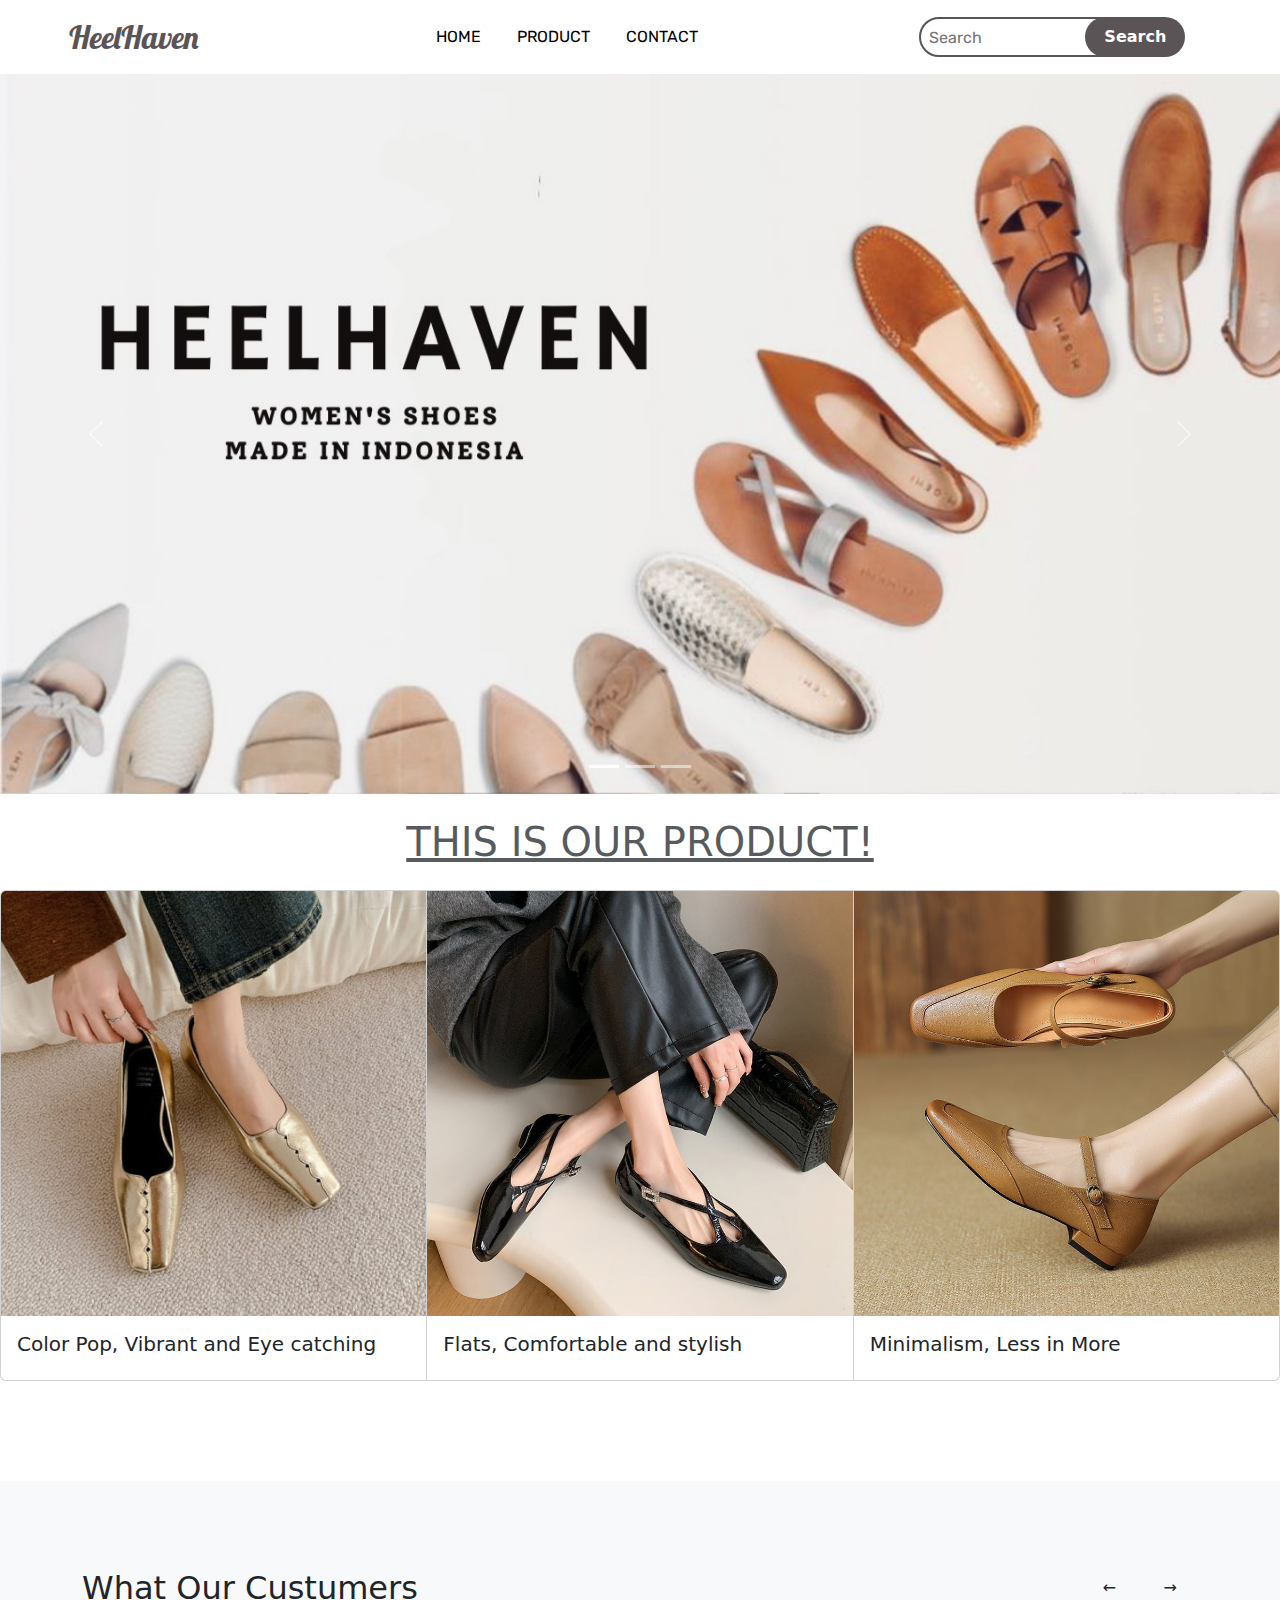
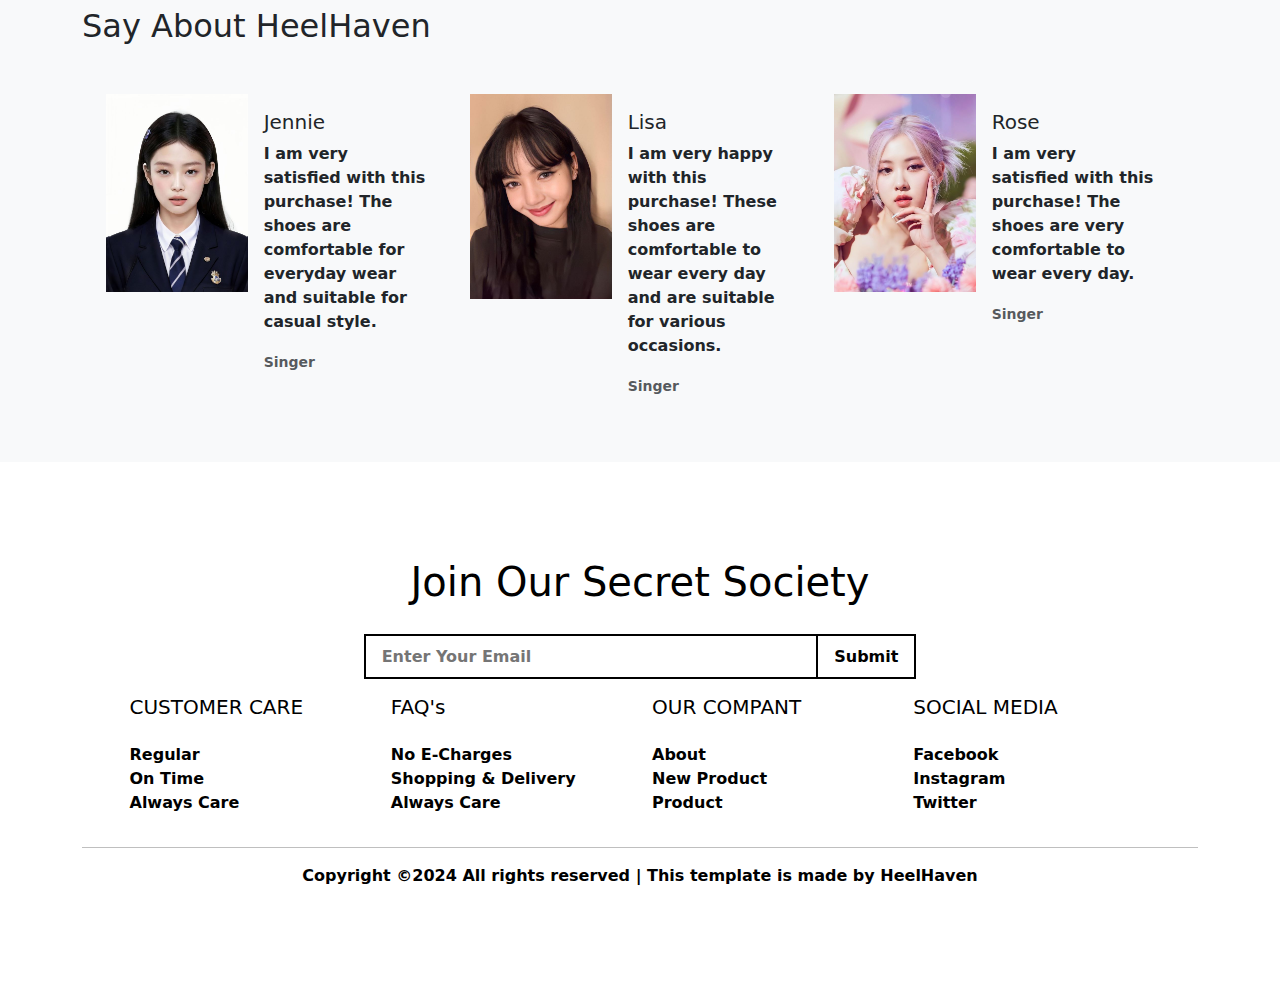
<file: index.html>
<!doctype html>
<html lang="en">
  <head>
    <meta charset="utf-8">
    <meta name="viewport" content="width=device-width, initial-scale=1">

    <link rel="preconnect" href="https://fonts.gstatic.com">
    <link href="https://fonts.googleapis.com/css2?family=Lobster&family=Rubik&display=swap" rel="stylesheet">
    <link href="https://cdn.jsdelivr.net/npm/bootstrap@5.3.3/dist/css/bootstrap.min.css" rel="stylesheet" integrity="sha384-QWTKZyjpPEjISv5WaRU9OFeRpok6YctnYmDr5pNlyT2bRjXh0JMhjY6hW+ALEwIH" crossorigin="anonymous">
    <link rel="stylesheet" href="./style.css">
    <title>Heel Haven</title>
</head>
   

    <nav class="navbar navbar-expand-lg">
        <div class="container">
          <a class="navbar-brand" href="#">HeelHaven</a>
          <button class="navbar-toggler" type="button" data-bs-toggle="collapse" data-bs-target="#navbarSupportedContent" aria-controls="navbarSupportedContent" aria-expanded="false" aria-label="Toggle navigation">
            <span class="navbar-toggler-icon"></span>
          </button>
          <div class="collapse navbar-collapse" id="navbarSupportedContent">
            <ul class="navbar-nav m-auto mb-2 mb-lg-0">
              <li class="nav-item">
                <a class="nav-link active" href="index.html">Home</a>
              </li>
            <li class="nav-item">
              <a class="nav-link" href="product.html">Product</a>
            </li>
            <li class="nav-item">
              <a class="nav-link" href="contact.html">Contact</a>
            </li>
          </ul>
          <form class="d-flex">
            <input class="px-2 search" type="search" placeholder="Search" aria-label="Search">
            <button class="btn0" type="submit">Search</button>
          </form>
        </div>
      </div>
     </nav>
<div id="carouselExampleIndicators" class="carousel slide">
    <div class="carousel-indicators">
      <button type="button" data-bs-target="#carouselExampleIndicators" data-bs-slide-to="0" class="active" aria-current="true" aria-label="Slide 1"></button>
      <button type="button" data-bs-target="#carouselExampleIndicators" data-bs-slide-to="1" aria-label="Slide 2"></button>
      <button type="button" data-bs-target="#carouselExampleIndicators" data-bs-slide-to="2" aria-label="Slide 3"></button>
    </div>
    <div class="carousel-inner">
      <div class="carousel-item active">
        <img src="img/Home.jpg" class="d-block w-100" alt="...">
      </div>
      <div class="carousel-item">
        <img src="img/Our Story.jpg" class="d-block w-100" alt="...">
      </div>
      <div class="carousel-item">
        <img src="img/Visit Us.jpg" class="d-block w-100" alt="...">
      </div>
    </div>
    <button class="carousel-control-prev" type="button" data-bs-target="#carouselExampleIndicators" data-bs-slide="prev">
      <span class="carousel-control-prev-icon" aria-hidden="true"></span>
      <span class="visually-hidden">Previous</span>
    </button>
    <button class="carousel-control-next" type="button" data-bs-target="#carouselExampleIndicators" data-bs-slide="next">
      <span class="carousel-control-next-icon" aria-hidden="true"></span>
      <span class="visually-hidden">Next</span>
    </button>
  </div>

  <section>
  <div class="text-center mt-4">
    <div class="text-body-secondary">
      <a href="product.html" class="text-body-secondary"><b><h1 class="fw-light">THIS IS OUR PRODUCT!</a>
    </div>
  </div>

  <div class="card-group mt-4">
    <div class="card">
      <img src="img/produk 11.jpg" class="card-img-top" alt="...">
      <div class="card-body">
        <h5 class="card-title">Color Pop, Vibrant and Eye catching</h5>
      </div>
    </div>
    <div class="card">
      <img src="img/produk 12.jpg" class="card-img-top" alt="...">
      <div class="card-body">
        <h5 class="card-title">Flats, Comfortable and stylish</h5>
      </div>
    </div>
    <div class="card">
      <img src="img/produk 14.jpg" class="card-img-top" alt="...">
      <div class="card-body">
        <h5 class="card-title">Minimalism, Less in More</h5>
      </div>
    </div>
  </section>


  <section>
    <section class="bg-light" style="margin-top: 100px;" id="review">
    
      <div class="container pt-5">
          <div class="d-flex" style="margin-top: 40px;">
              <h2 class="text-dark">What Our Custumers <br> Say About HeelHaven</h2>
          <div class="ms-auto">
              <button class="btn btn-md text-dark"><span class="arrow-icon mx-2">&larr;</span></button>
              <button class="btn btn-md text-dark"><span class="arrow-icon mx-2">&rarr;</span></button>
          </div>
      </div>

  <div class="container mx-auto row row-cols-1 row-cols-md-2 row-cols-lg-3 g-4 pb-5 mt-3">
      <div class="card border-0 rounded-0 bg-transparent col-md-8">
          <div class="row g-0">
            <div class="col-md-5">
              <img src="img/jeni.jpg" class="img-fluid" alt="...">
            </div>
            <div class="col-md-7">
              <div class="card-body">
                <h5 class="card-title text-dark">Jennie</h5>
                <p class="card-text">I am very satisfied with this purchase! The shoes are comfortable for everyday wear and suitable for casual style.</p>
                <p class="card-text"><small class="text-muted">Singer</small></p>
              </div>
            </div>
          </div>
      </div>

      <div class="card border-0 rounded-0 bg-transparent">
          <div class="row g-0">
            <div class="col-md-5">
              <img src="img/lisa.jpg" class="img-fluid" alt="...">
            </div>
            <div class="col-md-7">
              <div class="card-body">
                <h5 class="card-title text-dark">Lisa</h5>
                <p class="card-text">I am very happy with this purchase! These shoes are comfortable to wear every day and are suitable for various occasions.</p>
                <p class="card-text"><small class="text-muted">Singer</small></p>
              </div>
            </div>
          </div>
      </div>

      <div class="card border-0 rounded-0 bg-transparent">
          <div class="row g-0">
            <div class="col-md-5">
              <img src="img/rose.jpg" class="img-fluid" alt="...">
            </div>
            <div class="col-md-7">
              <div class="card-body">
                <h5 class="card-title text-dark">Rose</h5>
                <p class="card-text">I am very satisfied with this purchase! The shoes are very comfortable to wear every day.</p>
                <p class="card-text"><small class="text-muted">Singer</small></p>
              </div>
            </div>
          </div>
      </div>
  </div>
  </section>


  </section>
    <section class="news py-5">
      <div class="container py-5">
          <div class="row"> 
              <div class="col-lg-9 m-auto text-center">
                  <h1>Join Our Secret Society</h1>
                  <input type="text" class="px-3" placeholder="Enter Your Email">
                  <button class="btn2">Submit</button>
              </div>
          </div>
          <div class="row">
              <div class="col-lg-11 m-auto">
                  <div class="row">
                      <div class="col-lg-3 py-3">
                          <h5 class="pb-3">CUSTOMER CARE</h5>
                          <p>Regular</p>
                          <p>On Time</p>
                          <p>Always Care</p>
                      </div>
                      <div class="col-lg-3 py-3">
                          <h5 class="pb-3">FAQ's</h5>
                          <p>No E-Charges</p>
                          <p>Shopping & Delivery</p>
                          <p>Always Care</p>
                      </div><div class="col-lg-3 py-3">
                          <h5 class="pb-3">OUR COMPANT</h5>
                          <p>About</p>
                          <p>New Product</p>
                          <p>Product</p>
                      </div><div class="col-lg-3 py-3">
                          <h5 class="pb-3">SOCIAL MEDIA</h5>
                          <p>Facebook</p>
                          <p>Instagram</p>
                          <p>Twitter</p>
                      </div>
                  </div>
              </div>
          </div>
          <hr>
          <p class="text-center">Copyright ©2024 All rights reserved | This template is made by HeelHaven</p>
      </div>
    </section>











    <script src="https://cdn.jsdelivr.net/npm/bootstrap@5.3.3/dist/js/bootstrap.bundle.min.js" integrity="sha384-YvpcrYf0tY3lHB60NNkmXc5s9fDVZLESaAA55NDzOxhy9GkcIdslK1eN7N6jIeHz" crossorigin="anonymous"></script>
  </body>
</html>
</file>
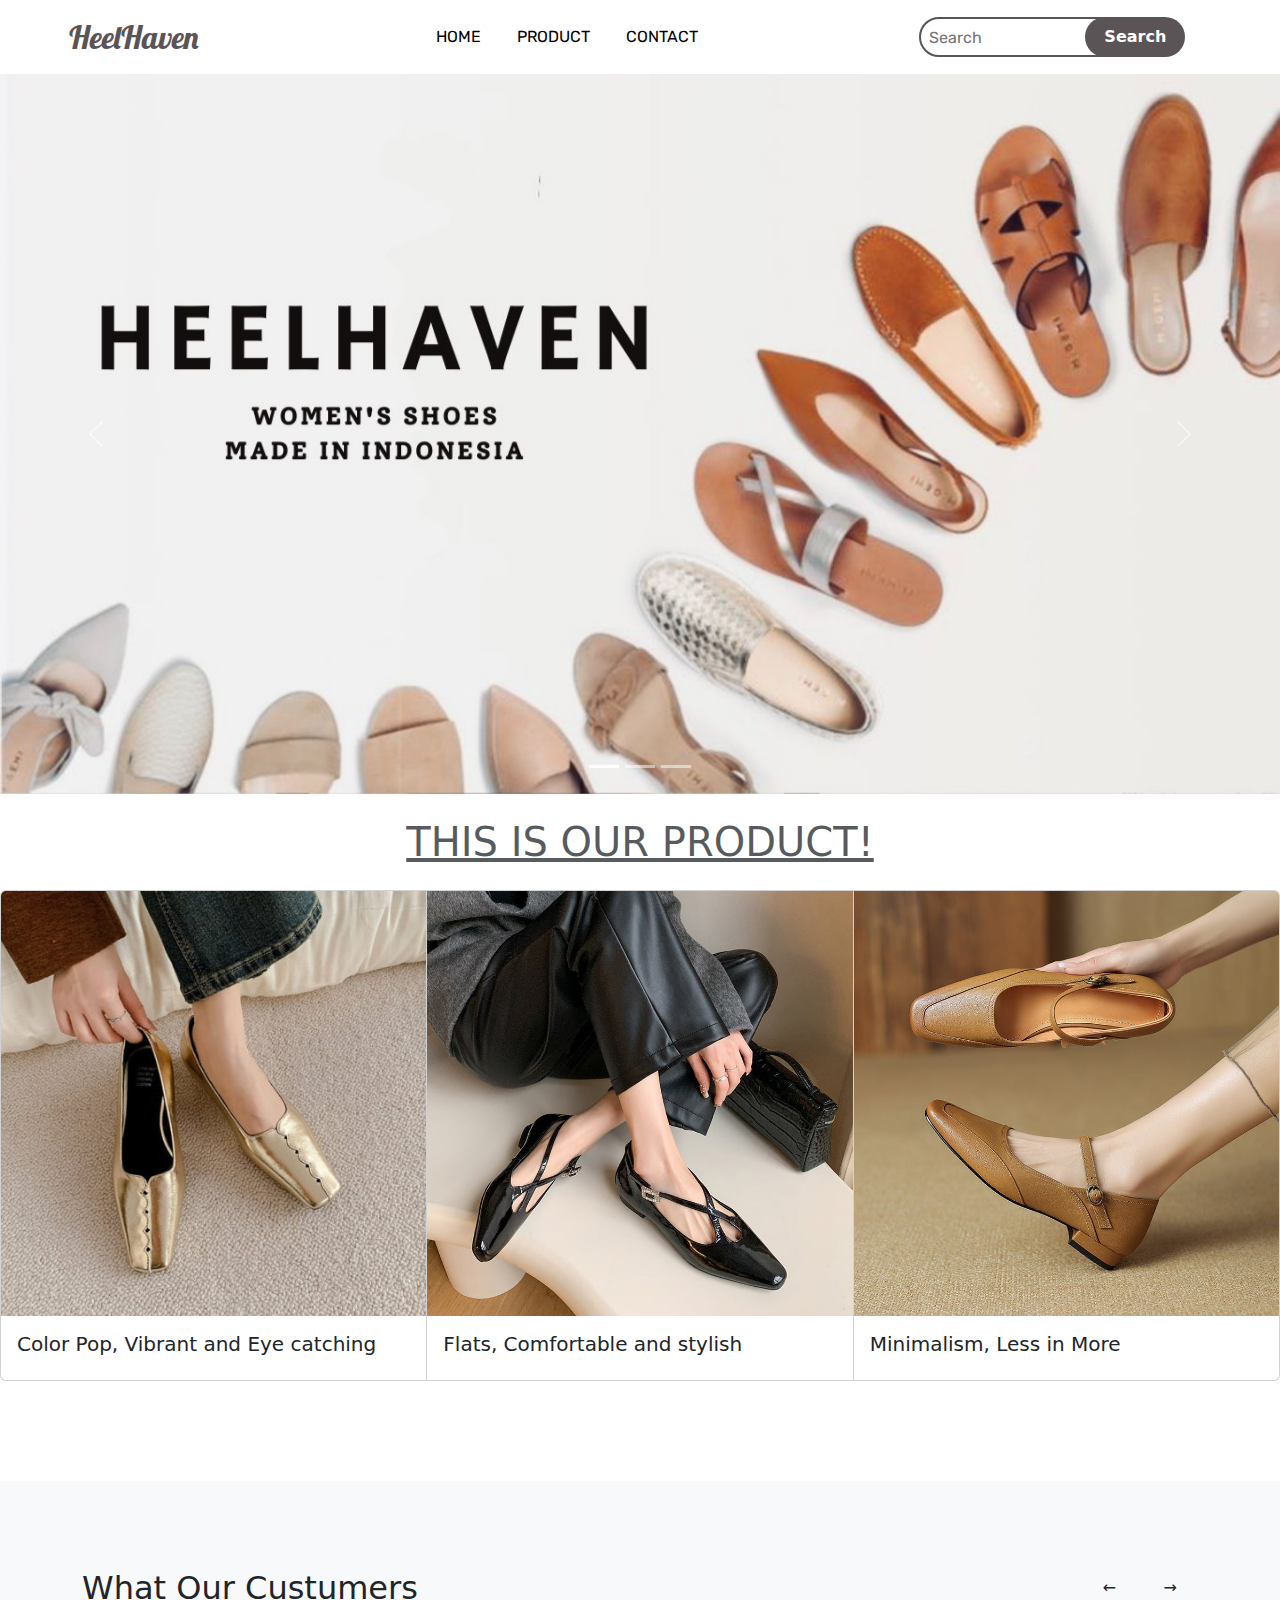
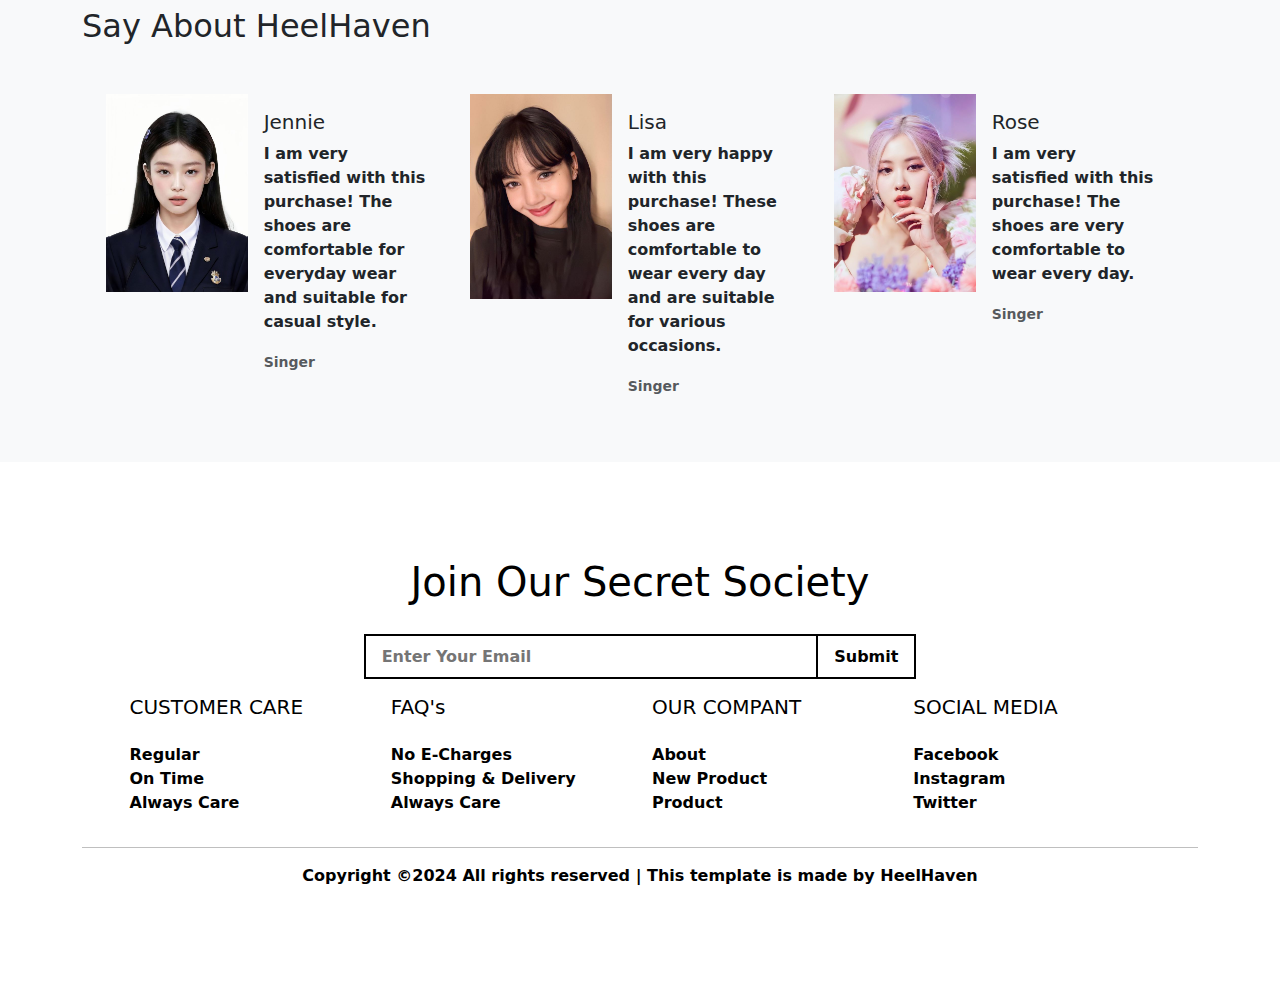
<file: HeelHaven.html>
<!doctype html>
<html lang="en">
  <head>
    <meta charset="utf-8">
    <meta name="viewport" content="width=device-width, initial-scale=1">

    <link rel="preconnect" href="https://fonts.gstatic.com">
    <link href="https://fonts.googleapis.com/css2?family=Lobster&family=Rubik&display=swap" rel="stylesheet">
    <link href="https://cdn.jsdelivr.net/npm/bootstrap@5.3.3/dist/css/bootstrap.min.css" rel="stylesheet" integrity="sha384-QWTKZyjpPEjISv5WaRU9OFeRpok6YctnYmDr5pNlyT2bRjXh0JMhjY6hW+ALEwIH" crossorigin="anonymous">
    <link rel="stylesheet" href="./style.css">
    <title>Heel Haven</title>
</head>
   

    <nav class="navbar navbar-expand-lg">
        <div class="container">
          <a class="navbar-brand" href="#">HeelHaven</a>
          <button class="navbar-toggler" type="button" data-bs-toggle="collapse" data-bs-target="#navbarSupportedContent" aria-controls="navbarSupportedContent" aria-expanded="false" aria-label="Toggle navigation">
            <span class="navbar-toggler-icon"></span>
          </button>
          <div class="collapse navbar-collapse" id="navbarSupportedContent">
            <ul class="navbar-nav m-auto mb-2 mb-lg-0">
              <li class="nav-item">
                <a class="nav-link active" href="HeelHaven.html">Home</a>
              </li>
            <li class="nav-item">
              <a class="nav-link" href="product.html">Product</a>
            </li>
            <li class="nav-item">
              <a class="nav-link" href="contact.html">Contact</a>
            </li>
          </ul>
          <form class="d-flex">
            <input class="px-2 search" type="search" placeholder="Search" aria-label="Search">
            <button class="btn0" type="submit">Search</button>
          </form>
        </div>
      </div>
     </nav>
<div id="carouselExampleIndicators" class="carousel slide">
    <div class="carousel-indicators">
      <button type="button" data-bs-target="#carouselExampleIndicators" data-bs-slide-to="0" class="active" aria-current="true" aria-label="Slide 1"></button>
      <button type="button" data-bs-target="#carouselExampleIndicators" data-bs-slide-to="1" aria-label="Slide 2"></button>
      <button type="button" data-bs-target="#carouselExampleIndicators" data-bs-slide-to="2" aria-label="Slide 3"></button>
    </div>
    <div class="carousel-inner">
      <div class="carousel-item active">
        <img src="img/Home.jpg" class="d-block w-100" alt="...">
      </div>
      <div class="carousel-item">
        <img src="img/Our Story.jpg" class="d-block w-100" alt="...">
      </div>
      <div class="carousel-item">
        <img src="img/Visit Us.jpg" class="d-block w-100" alt="...">
      </div>
    </div>
    <button class="carousel-control-prev" type="button" data-bs-target="#carouselExampleIndicators" data-bs-slide="prev">
      <span class="carousel-control-prev-icon" aria-hidden="true"></span>
      <span class="visually-hidden">Previous</span>
    </button>
    <button class="carousel-control-next" type="button" data-bs-target="#carouselExampleIndicators" data-bs-slide="next">
      <span class="carousel-control-next-icon" aria-hidden="true"></span>
      <span class="visually-hidden">Next</span>
    </button>
  </div>

  <section>
  <div class="text-center mt-4">
    <div class="text-body-secondary">
      <a href="product.html" class="text-body-secondary"><b><h1 class="fw-light">THIS IS OUR PRODUCT!</a>
    </div>
  </div>

  <div class="card-group mt-4">
    <div class="card">
      <img src="img/produk 11.jpg" class="card-img-top" alt="...">
      <div class="card-body">
        <h5 class="card-title">Color Pop, Vibrant and Eye catching</h5>
      </div>
    </div>
    <div class="card">
      <img src="img/produk 12.jpg" class="card-img-top" alt="...">
      <div class="card-body">
        <h5 class="card-title">Flats, Comfortable and stylish</h5>
      </div>
    </div>
    <div class="card">
      <img src="img/produk 14.jpg" class="card-img-top" alt="...">
      <div class="card-body">
        <h5 class="card-title">Minimalism, Less in More</h5>
      </div>
    </div>
  </section>


  <section>
    <section class="bg-light" style="margin-top: 100px;" id="review">
    
      <div class="container pt-5">
          <div class="d-flex" style="margin-top: 40px;">
              <h2 class="text-dark">What Our Custumers <br> Say About HeelHaven</h2>
          <div class="ms-auto">
              <button class="btn btn-md text-dark"><span class="arrow-icon mx-2">&larr;</span></button>
              <button class="btn btn-md text-dark"><span class="arrow-icon mx-2">&rarr;</span></button>
          </div>
      </div>

  <div class="container mx-auto row row-cols-1 row-cols-md-2 row-cols-lg-3 g-4 pb-5 mt-3">
      <div class="card border-0 rounded-0 bg-transparent col-md-8">
          <div class="row g-0">
            <div class="col-md-5">
              <img src="img/jeni.jpg" class="img-fluid" alt="...">
            </div>
            <div class="col-md-7">
              <div class="card-body">
                <h5 class="card-title text-dark">Jennie</h5>
                <p class="card-text">I am very satisfied with this purchase! The shoes are comfortable for everyday wear and suitable for casual style.</p>
                <p class="card-text"><small class="text-muted">Singer</small></p>
              </div>
            </div>
          </div>
      </div>

      <div class="card border-0 rounded-0 bg-transparent">
          <div class="row g-0">
            <div class="col-md-5">
              <img src="img/lisa.jpg" class="img-fluid" alt="...">
            </div>
            <div class="col-md-7">
              <div class="card-body">
                <h5 class="card-title text-dark">Lisa</h5>
                <p class="card-text">I am very happy with this purchase! These shoes are comfortable to wear every day and are suitable for various occasions.</p>
                <p class="card-text"><small class="text-muted">Singer</small></p>
              </div>
            </div>
          </div>
      </div>

      <div class="card border-0 rounded-0 bg-transparent">
          <div class="row g-0">
            <div class="col-md-5">
              <img src="img/rose.jpg" class="img-fluid" alt="...">
            </div>
            <div class="col-md-7">
              <div class="card-body">
                <h5 class="card-title text-dark">Rose</h5>
                <p class="card-text">I am very satisfied with this purchase! The shoes are very comfortable to wear every day.</p>
                <p class="card-text"><small class="text-muted">Singer</small></p>
              </div>
            </div>
          </div>
      </div>
  </div>
  </section>


  </section>
    <section class="news py-5">
      <div class="container py-5">
          <div class="row"> 
              <div class="col-lg-9 m-auto text-center">
                  <h1>Join Our Secret Society</h1>
                  <input type="text" class="px-3" placeholder="Enter Your Email">
                  <button class="btn2">Submit</button>
              </div>
          </div>
          <div class="row">
              <div class="col-lg-11 m-auto">
                  <div class="row">
                      <div class="col-lg-3 py-3">
                          <h5 class="pb-3">CUSTOMER CARE</h5>
                          <p>Regular</p>
                          <p>On Time</p>
                          <p>Always Care</p>
                      </div>
                      <div class="col-lg-3 py-3">
                          <h5 class="pb-3">FAQ's</h5>
                          <p>No E-Charges</p>
                          <p>Shopping & Delivery</p>
                          <p>Always Care</p>
                      </div><div class="col-lg-3 py-3">
                          <h5 class="pb-3">OUR COMPANT</h5>
                          <p>About</p>
                          <p>New Product</p>
                          <p>Product</p>
                      </div><div class="col-lg-3 py-3">
                          <h5 class="pb-3">SOCIAL MEDIA</h5>
                          <p>Facebook</p>
                          <p>Instagram</p>
                          <p>Twitter</p>
                      </div>
                  </div>
              </div>
          </div>
          <hr>
          <p class="text-center">Copyright ©2024 All rights reserved | This template is made by HeelHaven</p>
      </div>
    </section>











    <script src="https://cdn.jsdelivr.net/npm/bootstrap@5.3.3/dist/js/bootstrap.bundle.min.js" integrity="sha384-YvpcrYf0tY3lHB60NNkmXc5s9fDVZLESaAA55NDzOxhy9GkcIdslK1eN7N6jIeHz" crossorigin="anonymous"></script>
  </body>
</html>
</file>
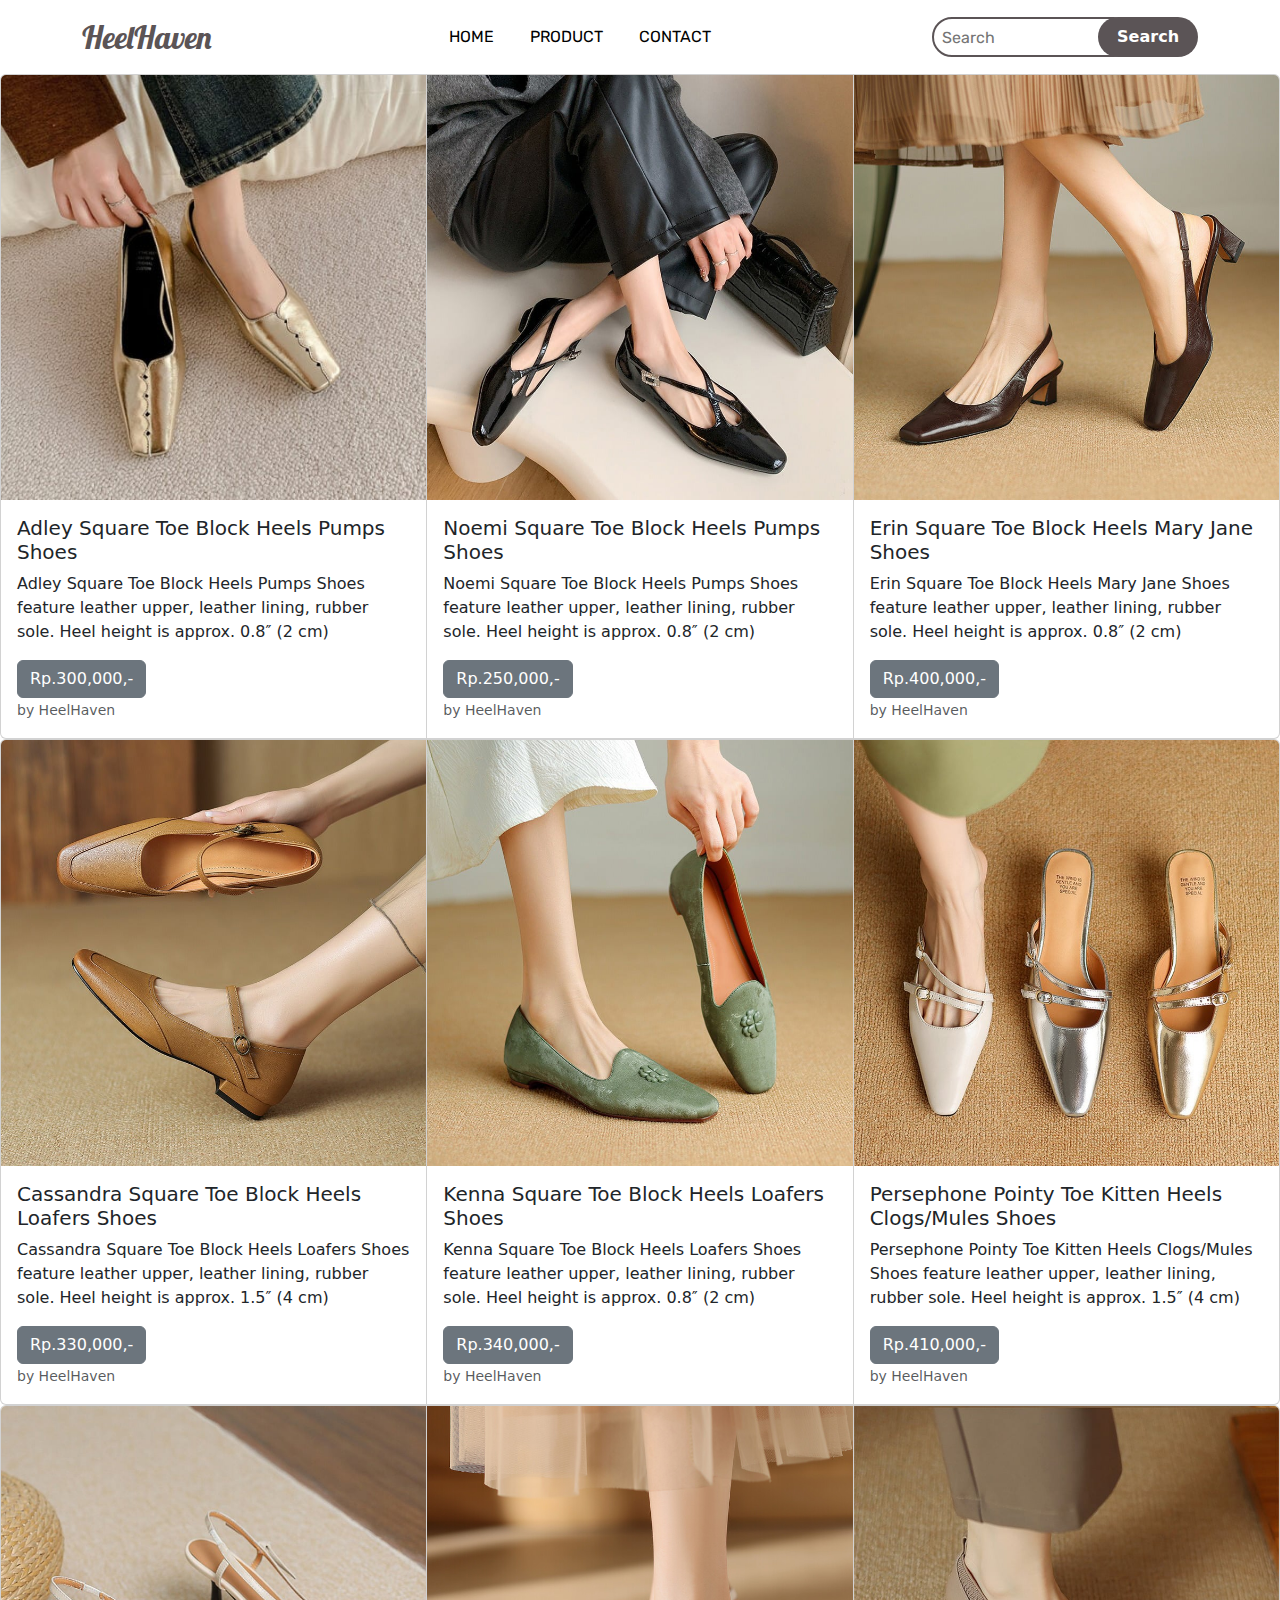
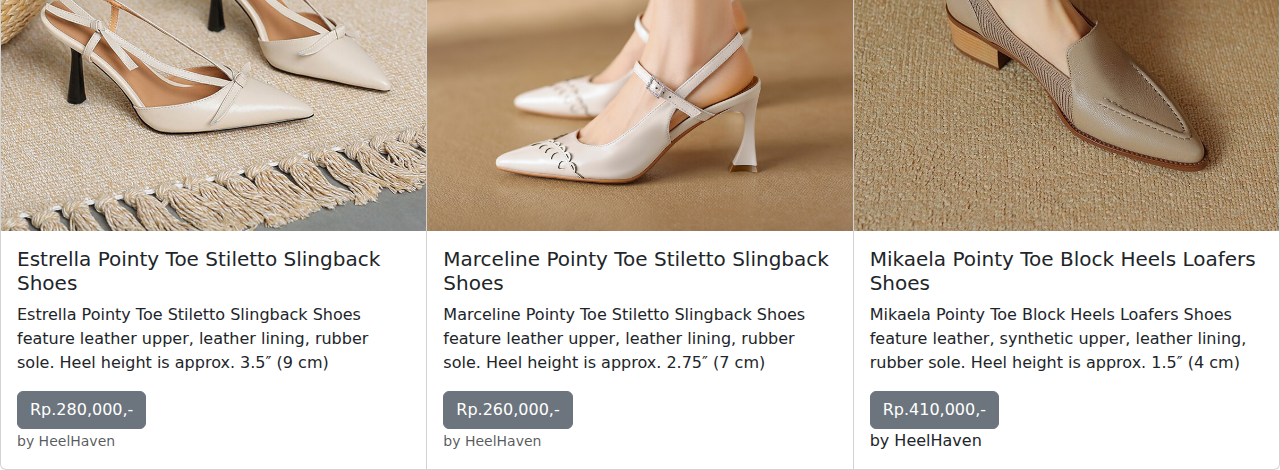
<file: product.html>
<!doctype html>
<html lang="en">
  <head>
    <meta charset="utf-8">
    <meta name="viewport" content="width=device-width, initial-scale=1">

    <link rel="preconnect" href="https://fonts.gstatic.com">
    <link href="https://fonts.googleapis.com/css2?family=Lobster&family=Rubik&display=swap" rel="stylesheet">
    <link href="https://cdn.jsdelivr.net/npm/bootstrap@5.3.3/dist/css/bootstrap.min.css" rel="stylesheet" integrity="sha384-QWTKZyjpPEjISv5WaRU9OFeRpok6YctnYmDr5pNlyT2bRjXh0JMhjY6hW+ALEwIH" crossorigin="anonymous">
    <link rel="stylesheet" href="./style.css">
    <title>Heel Haven</title>
  </head>
    <nav class="navbar navbar-expand-lg">
        <div class="container">
          <a class="navbar-brand" href="#">HeelHaven</a>
          <button class="navbar-toggler" type="button" data-bs-toggle="collapse" data-bs-target="#navbarSupportedContent" aria-controls="navbarSupportedContent" aria-expanded="false" aria-label="Toggle navigation">
            <span class="navbar-toggler-icon"></span>
          </button>
          <div class="collapse navbar-collapse" id="navbarSupportedContent">
            <ul class="navbar-nav m-auto mb-2 mb-lg-0">
              <li class="nav-item">
                <a class="nav-link active" href="index.html">Home</a>
              </li>
            <li class="nav-item">
              <a class="nav-link" href="product.html">Product</a>
            </li>
            <li class="nav-item">
              <a class="nav-link" href="contact.html">Contact</a>
            </li>
          </ul>
          <form class="d-flex">
            <input class="px-2 search" type="search" placeholder="Search" aria-label="Search">
            <button class="btn0" type="submit">Search</button>
          </form>
        </div>
      </div>
    </nav>
    <div class="card-group">
      <div class="card">
        <img src="img/produk 11.jpg" class="card-img-top" alt="...">
        <div class="card-body">
          <h5 class="card-title">Adley Square Toe Block Heels Pumps Shoes</h5>
          <p class="card-text">Adley Square Toe Block Heels Pumps Shoes feature leather upper, leather lining, rubber sole. Heel height is approx. 0.8″ (2 cm)</p>
          <button type="button" class="btn btn-secondary">Rp.300,000,-</button>
          <p class="card-text"><small class="text-body-secondary">by HeelHaven</small></p>
        </div>
      </div>
      <div class="card">
        <img src="img/produk 12.jpg" class="card-img-top" alt="...">
        <div class="card-body">
          <h5 class="card-title">Noemi Square Toe Block Heels Pumps Shoes</h5>
          <p class="card-text">Noemi Square Toe Block Heels Pumps Shoes feature leather upper, leather lining, rubber sole. Heel height is approx. 0.8″ (2 cm)</p>
          <button type="button" class="btn btn-secondary">Rp.250,000,-</button>
          <p class="card-text"><small class="text-body-secondary">by HeelHaven</small></p>
        </div>
      </div>
      <div class="card">
        <img src="img/produk 17.jpg" class="card-img-top" alt="...">
        <div class="card-body">
          <h5 class="card-title">Erin Square Toe Block Heels Mary Jane Shoes</h5>
          <p class="card-text">Erin Square Toe Block Heels Mary Jane Shoes feature leather upper, leather lining, rubber sole. Heel height is approx. 0.8″ (2 cm)</p>
          <button type="button" class="btn btn-secondary">Rp.400,000,-</button>
          <p class="card-text"><small class="text-body-secondary">by HeelHaven</small></p>
        </div>
      </div>
    </div>
    <div class="card-group">
      <div class="card">
        <img src="img/produk 14.jpg" class="card-img-top" alt="...">
        <div class="card-body">
          <h5 class="card-title">Cassandra Square Toe Block Heels Loafers Shoes</h5>
          <p class="card-text">Cassandra Square Toe Block Heels Loafers Shoes feature leather upper, leather lining, rubber sole. Heel height is approx. 1.5″ (4 cm)</p>
          <button type="button" class="btn btn-secondary">Rp.330,000,-</button>
          <p class="card-text"><small class="text-body-secondary">by HeelHaven</small></p>
        </div>
      </div>
      <div class="card">
        <img src="img/produk 15.jpg" class="card-img-top" alt="...">
        <div class="card-body">
          <h5 class="card-title">Kenna Square Toe Block Heels Loafers Shoes</h5>
          <p class="card-text">Kenna Square Toe Block Heels Loafers Shoes feature leather upper, leather lining, rubber sole. Heel height is approx. 0.8″ (2 cm)</p>
          <button type="button" class="btn btn-secondary">Rp.340,000,-</button>
          <p class="card-text"><small class="text-body-secondary">by HeelHaven</small></p>
        </div>
      </div>
      <div class="card">
        <img src="img/produk 18.jpg" class="card-img-top" alt="...">
        <div class="card-body">
          <h5 class="card-title">Persephone Pointy Toe Kitten Heels Clogs/Mules Shoes</h5>
          <p class="card-text">Persephone Pointy Toe Kitten Heels Clogs/Mules Shoes feature leather upper, leather lining, rubber sole. Heel height is approx. 1.5″ (4 cm)</p>
          <button type="button" class="btn btn-secondary">Rp.410,000,-</button>
          <p class="card-text"><small class="text-body-secondary">by HeelHaven</small></p>
        </div>
      </div>
    </div>
    <div class="card-group">
      <div class="card">
        <img src="img/produk 19.jpg" class="card-img-top" alt="...">
        <div class="card-body">
          <h5 class="card-title">Estrella Pointy Toe Stiletto Slingback Shoes</h5>
          <p class="card-text">Estrella Pointy Toe Stiletto Slingback Shoes feature leather upper, leather lining, rubber sole. Heel height is approx. 3.5″ (9 cm)</p>
          <button type="button" class="btn btn-secondary">Rp.280,000,-</button>
          <p class="card-text"><small class="text-body-secondary">by HeelHaven</small></p>
        </div>
      </div>
      <div class="card">
        <img src="img/produk 20.jpg" class="card-img-top" alt="...">
        <div class="card-body">
          <h5 class="card-title">Marceline Pointy Toe Stiletto Slingback Shoes</h5>
          <p class="card-text">Marceline Pointy Toe Stiletto Slingback Shoes feature leather upper, leather lining, rubber sole. Heel height is approx. 2.75″ (7 cm)</p>
          <button type="button" class="btn btn-secondary">Rp.260,000,-</button>
          <p class="card-text"><small class="text-body-secondary">by HeelHaven</small></p>
        </div>
      </div>
      <div class="card">
        <img src="img/produk 16.jpg" class="card-img-top" alt="...">
        <div class="card-body">
          <h5 class="card-title">Mikaela Pointy Toe Block Heels Loafers Shoes</h5>
          <p class="card-text">Mikaela Pointy Toe Block Heels Loafers Shoes feature leather, synthetic upper, leather lining, rubber sole. Heel height is approx. 1.5″ (4 cm)</p>
          <button type="button" class="btn btn-secondary">Rp.410,000,-</button>
          <p class="card-text"><small class="text-body-secondary"></small></p>by HeelHaven
        </div>
      </div>
    </div>
    </body>      
</html>
</file>
<file: style.css>
*{
    padding: 0;
    margin: 0;
    box-sizing: border-box;
}
.navbar-brand{
    font-size: 2rem;
    color: rgb(91, 84, 86);
    font-family: 'Lobster', cursive;
}
.navbar-brand:hover{
    color: black;
}
.nav-link{
    margin-right: 10px;
    margin-left: 10px;
    color: black;
    font-family: 'Rubik', sans-serif;
    text-transform: uppercase;
}
.nav-link:hover{
    color: black;
}
.search{
    height: 40px;
    width: 80%;
    border-radius: 60px;
    outline: none;
    margin-right: -35px;
    font-family: 'Rubik', sans-serif;
    border: 2px solid rgb(91, 84, 86);
}
.btn0{
    height: 40px;
    width: 40%;
    outline: none;
    border: none;
    background: rgb(91, 84, 86);
    color: white;
    border-radius: 60px;
    font-weight: 700;
}
.news{
    background-color: white;
    color: black;
}
.btn2{
    height: 45px;
    width: 100px;
    background: white;
    margin-left: -10px;
    border: 2px solid black;
    font-weight: 600;
}
.news input{
    height: 45px;
    width: 55%;
    border: 2px solid black;
    outline: none;
    background: white;
    color: black;
    margin-top: 20px;
    font-weight: 600;
}
.news::placeholder{
    color: black;
}
.news p{
    margin: 0;
}
.fab{
    font-size: 2.5rem;
    cursor: pointer;
    padding-right: 5px;

}
</file>
